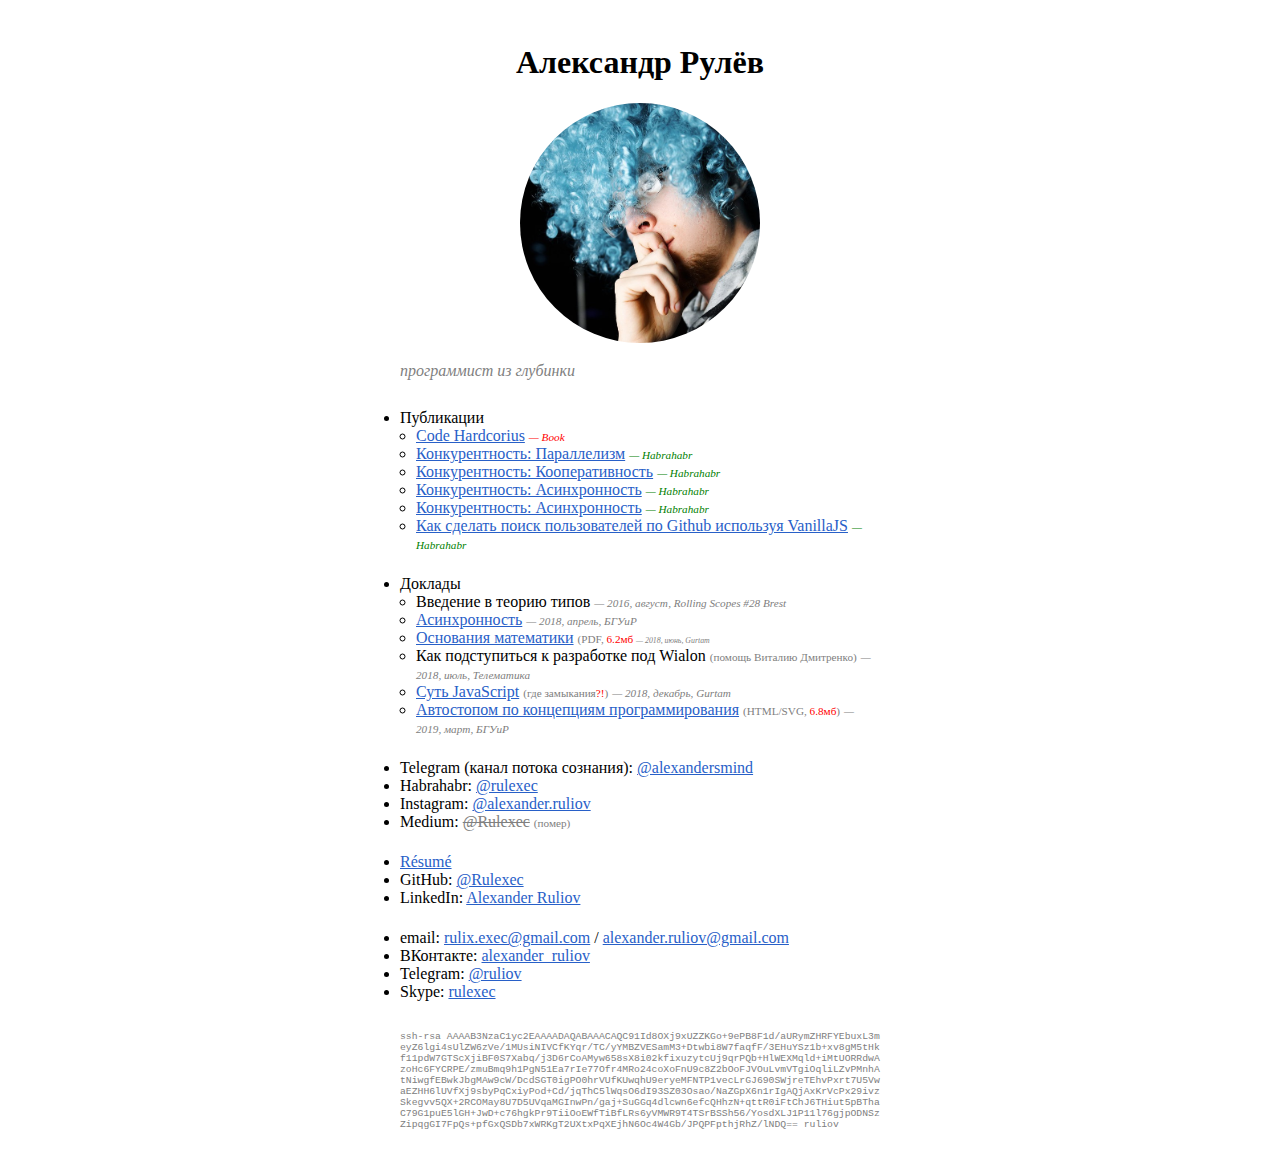
<file: index.html>
<!doctype html>
<html>
<head>
  <meta charset='utf-8'>
  <title>Александр Рулёв</title>
  <!--<link rel='icon' type='image/png' href='favicon.png'>-->

<!-- Yandex.Metrika counter -->
<script type="text/javascript" >
    (function (d, w, c) {
        (w[c] = w[c] || []).push(function() {
            try {
                w.yaCounter49370563 = new Ya.Metrika2({
                    id:49370563,
                    clickmap:true,
                    trackLinks:true,
                    accurateTrackBounce:true
                });
            } catch(e) { }
        });

        var n = d.getElementsByTagName("script")[0],
            s = d.createElement("script"),
            f = function () { n.parentNode.insertBefore(s, n); };
        s.type = "text/javascript";
        s.async = true;
        s.src = "https://mc.yandex.ru/metrika/tag.js";

        if (w.opera == "[object Opera]") {
            d.addEventListener("DOMContentLoaded", f, false);
        } else { f(); }
    })(document, window, "yandex_metrika_callbacks2");
</script>
<noscript><div><img src="https://mc.yandex.ru/watch/49370563" style="position:absolute; left:-9999px;" alt="" /></div></noscript>
<!-- /Yandex.Metrika counter -->

  <style>
* { margin: 0; padding: 0; }

@media all and (max-width: 35em) {
  body {
    width: 100%;
  }
  .container {
    padding: 0 2em;
  }
}
@media not all and (max-width: 35em) {
  body {
    width: 30em;
  }
}

body {
  margin: 0 auto;
  font-family: Georgia, serif;
}
.container div {
  margin: 4ex 0;
}

a {
  color: #2860c8;
}
a:visited {
  color: #6828c8;
}
a:hover {
  color: #81a4e6;
}

ul li p { margin: 1ex 0; }
ul li p:first-child { margin-top: 0; }
ul li p:last-child { margin-bottom: 0; }
li > ul {
  margin-left: 1em;
  margin-bottom: 1ex;
}

.container > .photo {
  text-align: center;
  margin: 3ex 0 2ex 0;
}
.container > .photo > img {
  display: inline-block;
  width: 15em;
  height: 15em;
  border-radius: 7.5em;

  transition: all .2s;
}
.container > .photo > img:hover {
  border-radius: 2em;
}
.container .name {
  margin-top: 6ex;
  margin-bottom: 0;
  text-align: center;
}
.container .headline {
  margin-top: 0;
  font-size: 1em;
  font-weight: normal;
  margin-bottom: 3ex;
}
.headline .titles {
  font-style: italic;
  color: gray;
}
.headline .titles a {
  color: #565656;
}
.headline .titles a:hover {
  color: #2b2b2b;
}
.headline .to-survive {
  text-align: right;
}

.ssh-rsa {
  word-wrap: break-word;
  word-break: break-all;
  color: gray;
  font-size: 0.75em;
  white-space: pre-wrap;
}

.place {
  font-size: 0.7em;
  color: green;
  font-style: italic;
}
.place.book {
  color: red;
}
.place.irrelevant {
  color: gray;
}
.presentations .note, .networks .note {
  font-size: 0.7em;
  color: gray;
}
a.dead {
  color: gray;
  text-decoration: line-through;
}
  </style>
</head>

<body>
<div class='container'>

<div class='name'><h1>Александр Рулёв</h1></div>

<div class='photo'><img src='photo.jpg'></div>

<div class='headline'>
  <p class='titles'>
    <span>программист из глубинки</span>
  </p>
  <!-- <p class='to-survive'>— чтобы выжить.</p> -->
</div>

<div>
  <ul>
    <li style='margin-top: 3ex'>Публикации <ul>
      <li><a href='http://rulexec.github.io/CodeHardcorius/'>Code Hardcorius</a> <span class='place book'>— Book</span></li>
      <li><a href='https://habr.com/post/318374/'>Конкурентность: Параллелизм</a> <span class='place'>— Habrahabr</span></li>
      <li><a href='https://habr.com/post/318786/'>Конкурентность: Кооперативность</a> <span class='place'>— Habrahabr</span></li>
      <li><a href='https://habr.com/post/319350/'>Конкурентность: Асинхронность</a> <span class='place'>— Habrahabr</span></li>
      <li><a href='https://habr.com/post/319350/'>Конкурентность: Асинхронность</a> <span class='place'>— Habrahabr</span></li>
      <li><a href='https://habr.com/post/419893/'>Как сделать поиск пользователей по Github используя VanillaJS</a> <span class='place'>— Habrahabr</span></li>
    </ul></li>

    <li style='margin-top: 3ex' class='presentations'>Доклады <ul>
      <li>Введение в теорию типов <span class='place irrelevant'>— 2016, август, Rolling Scopes #28 Brest</span></li>
      <li><a href='async-2018.html'>Асинхронность</a> <span class='place irrelevant'>— 2018, апрель, БГУиР</span></li>
      <li><a href='presentations/foundations-of-mathematics-2018.pdf'>Основания математики</a> <span class='note'>(PDF, <span style='color:red;'>6.2мб</span> <span class='place irrelevant'>— 2018, июнь, Gurtam</span></li>
      <li>Как подступиться к разработке под Wialon <span class='note'>(помощь Виталию Дмитренко)</span> <span class='place irrelevant'>— 2018, июль, Телематика</span></li>
      <li><a href='https://www.youtube.com/watch?v=1NtxXqsdN_w'>Суть JavaScript</a> <span class='note'>(где замыкания<span style='color:red;'>?!</span>)</span> <span class='place irrelevant'>— 2018, декабрь, Gurtam</span></li>
      <li><a href='presentations/paradigm-shift/'>Автостопом по концепциям программирования</a> <span class='note'>(HTML/SVG, <span style='color:red;'>6.8мб</span>)</span> <span class='place irrelevant'>— 2019, март, БГУиР</span></li>
    </ul></li>

    <li style='margin-top: 3ex' class='networks'><span>Telegram (канал потока сознания):</span> <a href='https://t.me/alexandersmind'>@alexandersmind</a></li>
    <li class='networks'><span>Habrahabr:</span> <a href='https://habr.com/ru/users/rulexec/'>@rulexec</a></li>
    <li class='networks'><span>Instagram:</span> <a href='https://instagram.com/alexander.ruliov/'>@alexander.ruliov</a></li>
    <li class='networks'><span>Medium:</span> <a href='http://medium.com/@Rulexec' class='dead'>@Rulexec</a> <span class='note'>(помер)</span></li>

    <li style='margin-top: 3ex'><a href='https://gist.github.com/Rulexec/7e9ade7ecea307dad917'>Résumé</a></li>
    <li><span>GitHub: </span> <a href='https://github.com/Rulexec'>@Rulexec</a></li>
    <li><span>LinkedIn:</span> <a href='https://www.linkedin.com/pub/alexander-ruliov/27/389/851'>Alexander Ruliov</a></li>

    <li style='margin-top: 3ex'><span>email:</span> <a href='mailto:rulix.exec@gmail.com'>rulix.exec@gmail.com</a> / <a href='mailto:alexander.ruliov@gmail.com'>alexander.ruliov@gmail.com</a></li>
    <li><span>ВКонтакте:</span> <a href='https://vk.com/alexander_ruliov'>alexander_ruliov</a></li>
    <li><span>Telegram:</span> <a href='https://telegram.me/ruliov'>@ruliov</a></li>
    <li><span>Skype:</span> <a href='skype:rulexec?chat'>rulexec</a></li>

    <!--<li style='margin-top: 3ex'>
      <p><span>Клепаю самолётики:</span> <a href='https://medium.com/p/a2b923b5a140'>Triangle</a></p>
      <p>На <a href='https://vk.com/triangle_theory'>данный момент</a> всё ещё на стадии поиска решения проблемы создания метатеории <a href='http://homotopytypetheory.org/'>HoTT</a> (формального описания такого типа, элементами которого бы являлись все возможные значения, которые можно построить в HoTT).</p>
    </li>-->
  </ul>
</div>

<div><pre class='ssh-rsa'>ssh-rsa AAAAB3NzaC1yc2EAAAADAQABAAACAQC91Id8OXj9xUZZKGo+9ePB8F1d/aURymZHRFYEbuxL3meyZ6lgi4sUlZW6zVe/1MUsiNIVCfKYqr/TC/yYMBZVESamM3+Dtwbi8W7faqfF/3EHuYSz1b+xv8gM5tHkf11pdW7GTScXjiBF0S7Xabq/j3D6rCoAMyw658sX8i02kfixuzytcUj9qrPQb+HlWEXMqld+iMtUORRdwAzoHc6FYCRPE/zmuBmq9h1PgN51Ea7rIe77Ofr4MRo24coXoFnU9c8Z2bOoFJVOuLvmVTgiOqliLZvPMnhAtNiwgfEBwkJbgMAw9cW/DcdSGT0igPO0hrVUfKUwqhU9eryeMFNTP1vecLrGJ690SWjreTEhvPxrt7U5VwaEZHH6lUVfXj9sbyPqCxiyPod+Cd/jqThC5lWqsO6dI93SZ03Osao/NaZGpX6n1rIgAQjAxKrVcPx29ivzSkegvv5QX+2RCOMay8U7D5UVqaMGInwPn/gaj+SuGGq4dlcwn6efcQHhzN+qttR0iFtChJ6THiut5pBThaC79G1puE5lGH+JwD+c76hgkPr9TiiOoEWfTiBfLRs6yVMWR9T4TSrBSSh56/YosdXLJ1P11l76gjpODNSzZipqgGI7FpQs+pfGxQSDb7xWRKgT2UXtxPqXEjhN6Oc4W4Gb/JPQPFpthjRhZ/lNDQ== ruliov</pre></div>

</div>
</body>
</html>
</file>
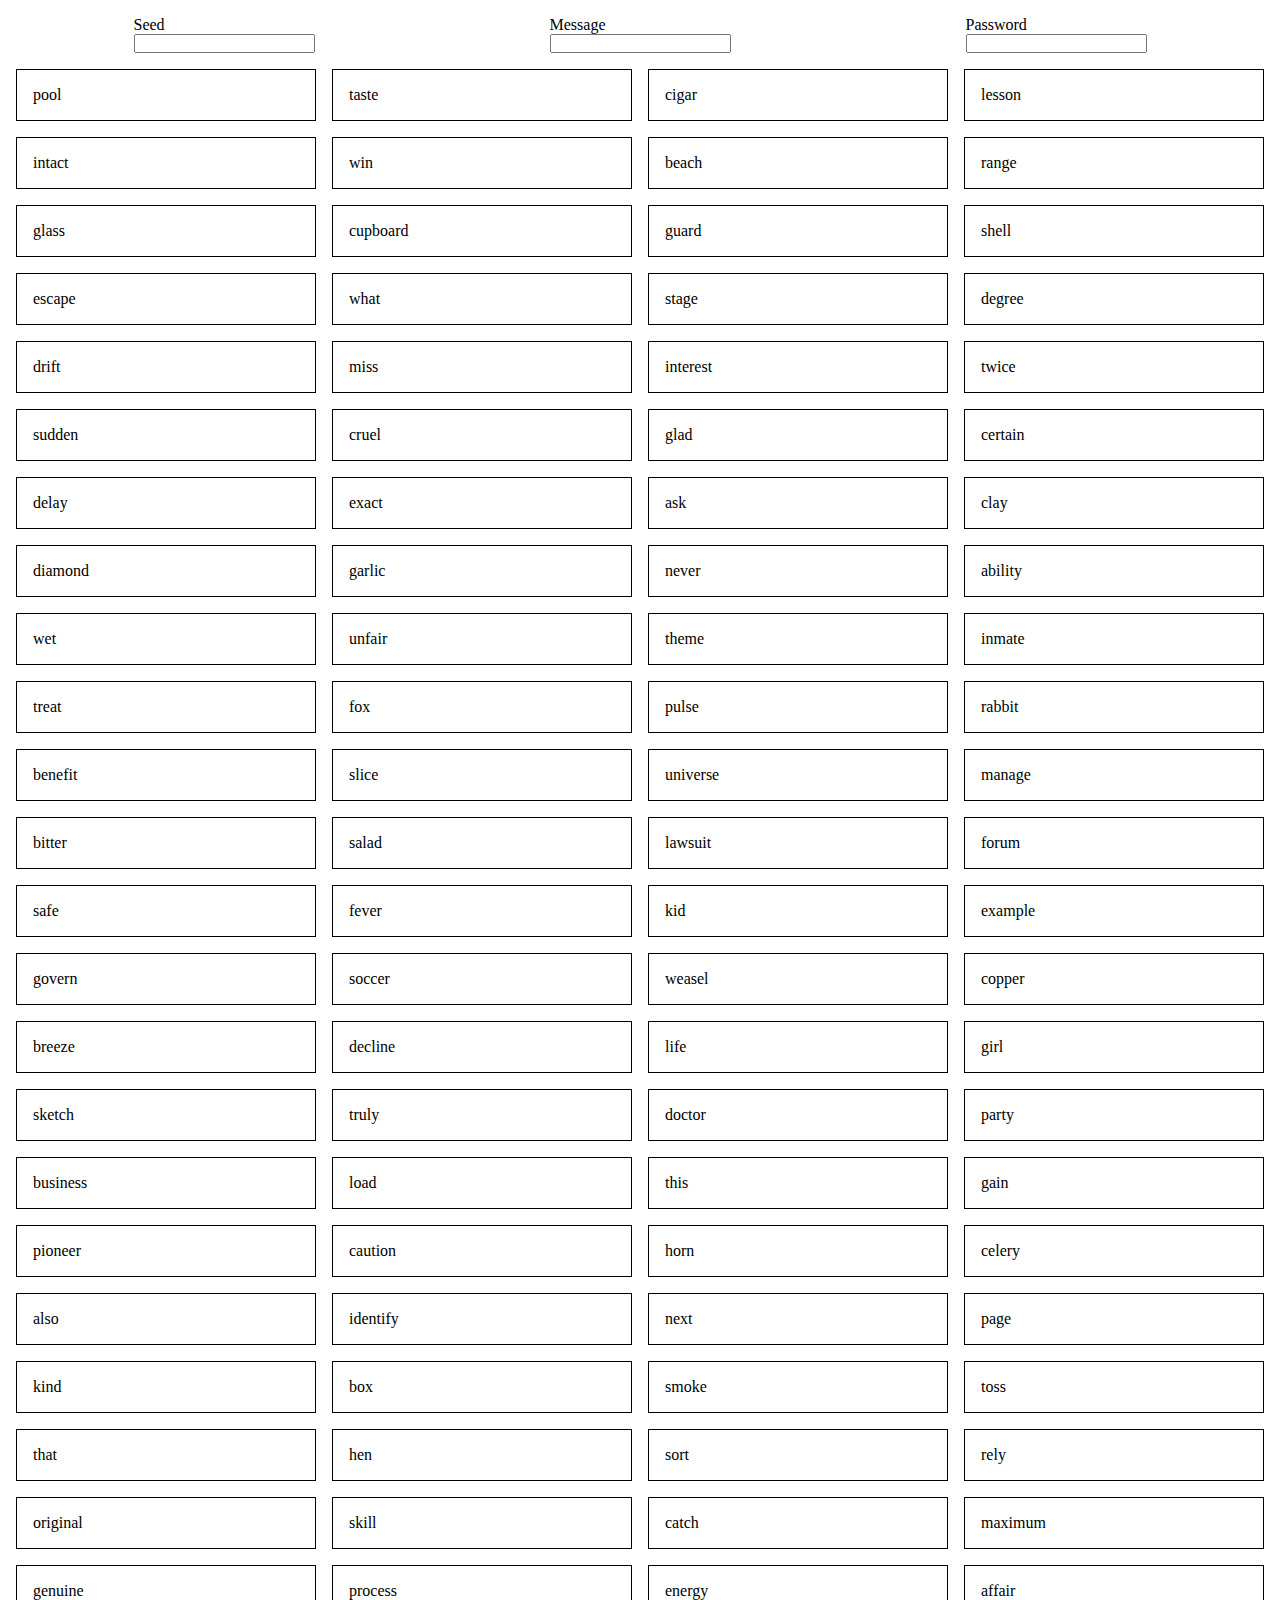
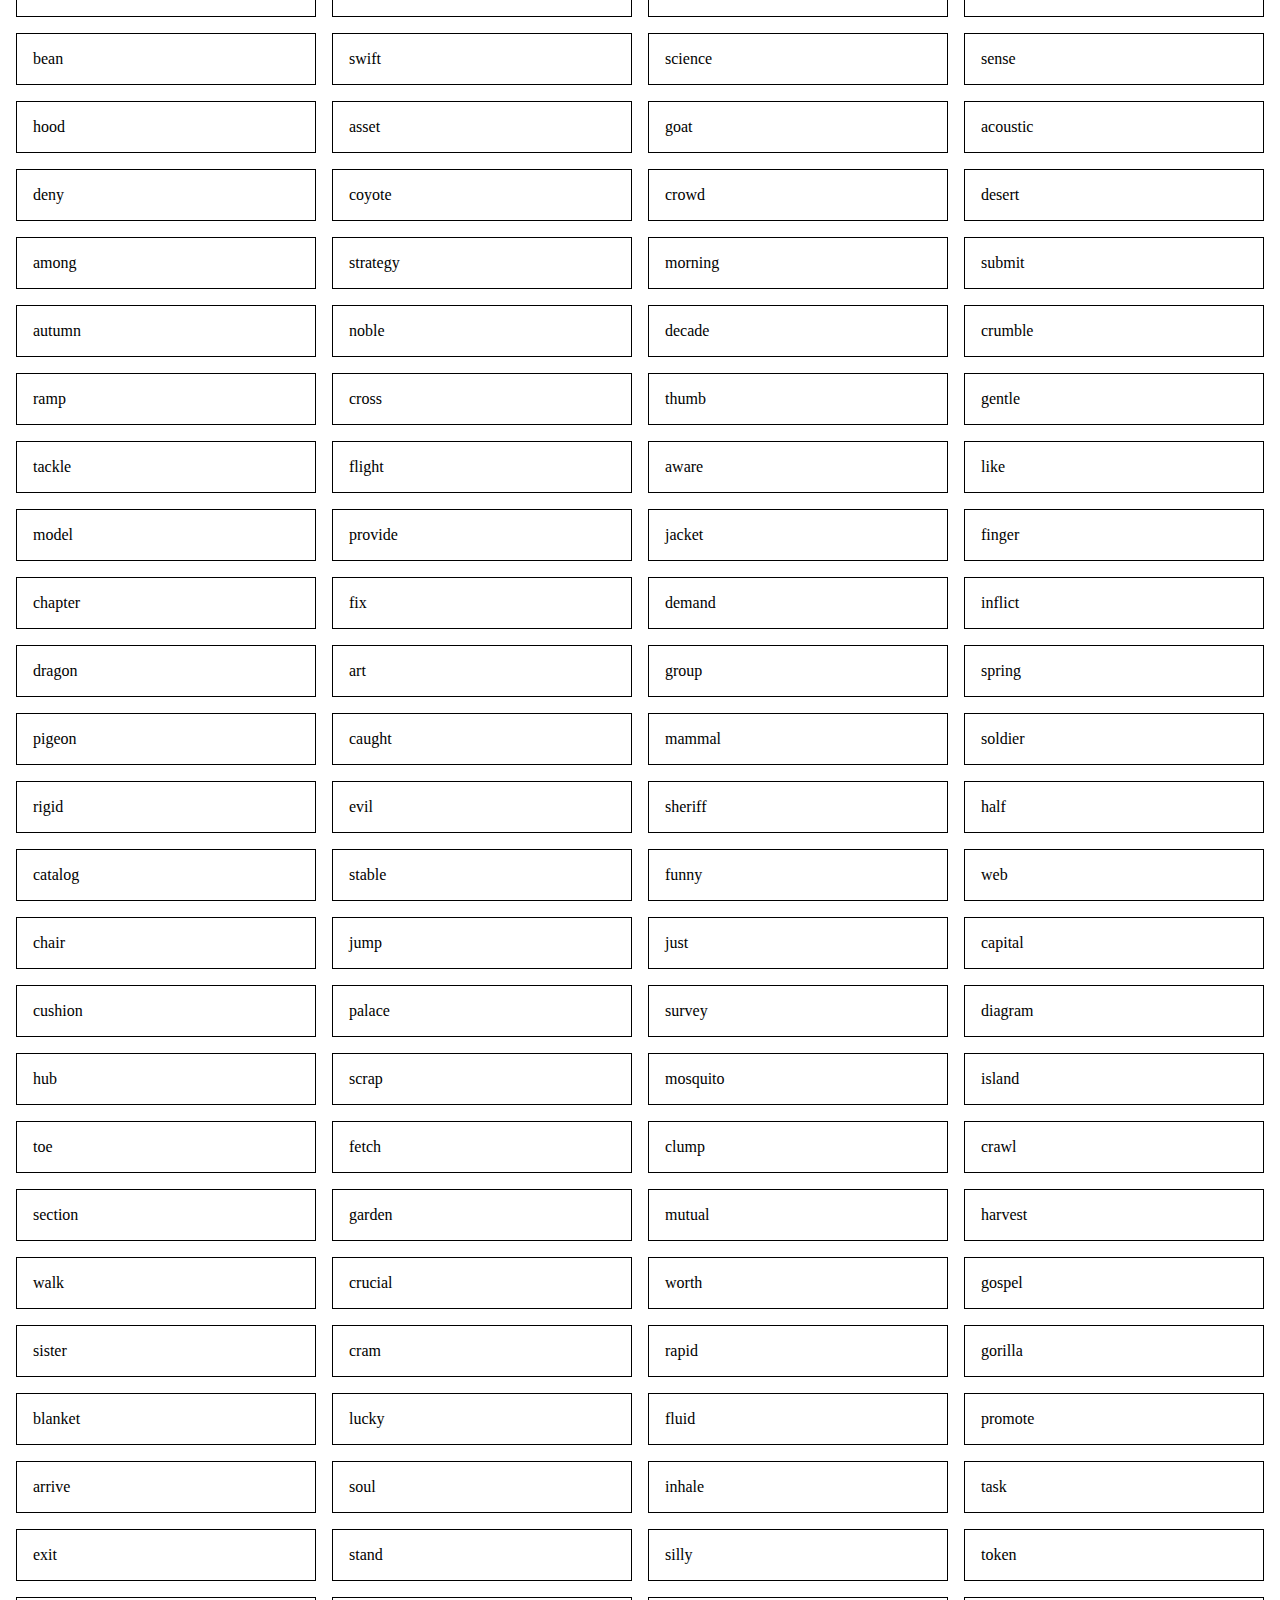
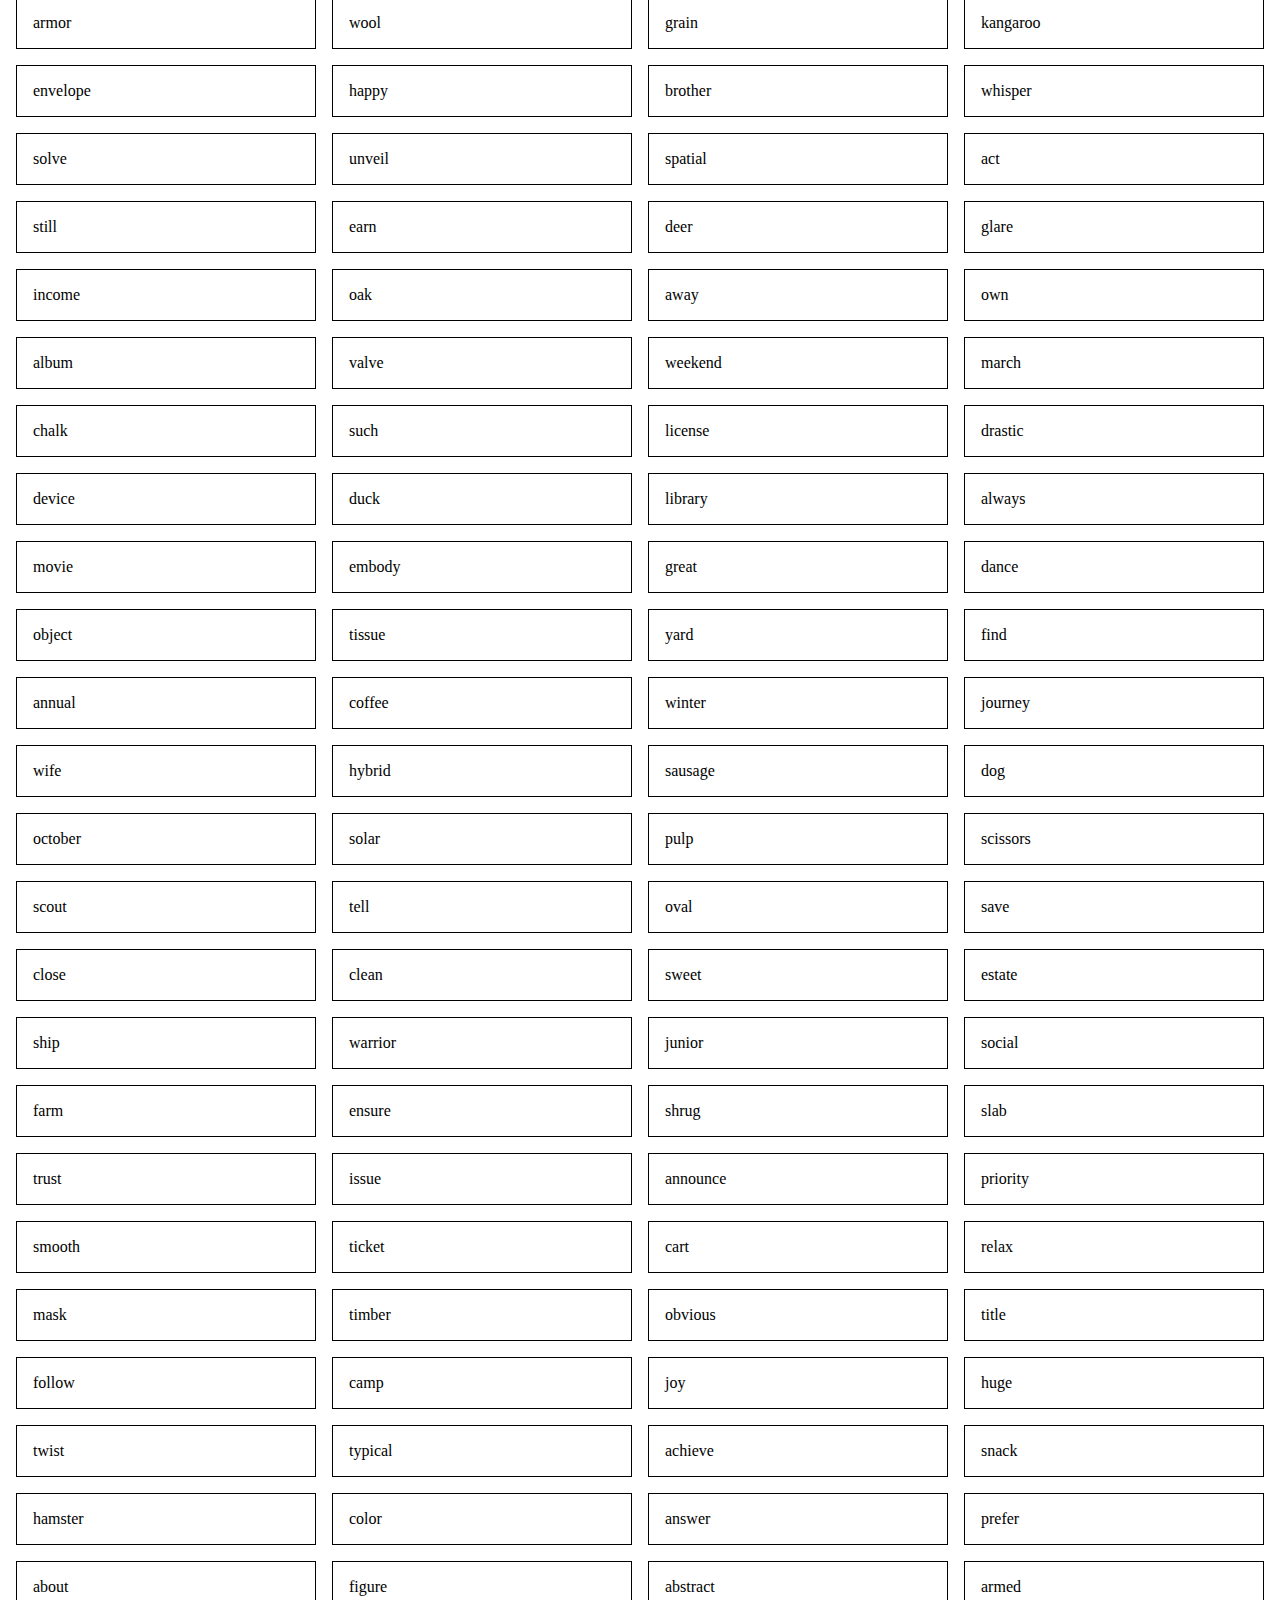
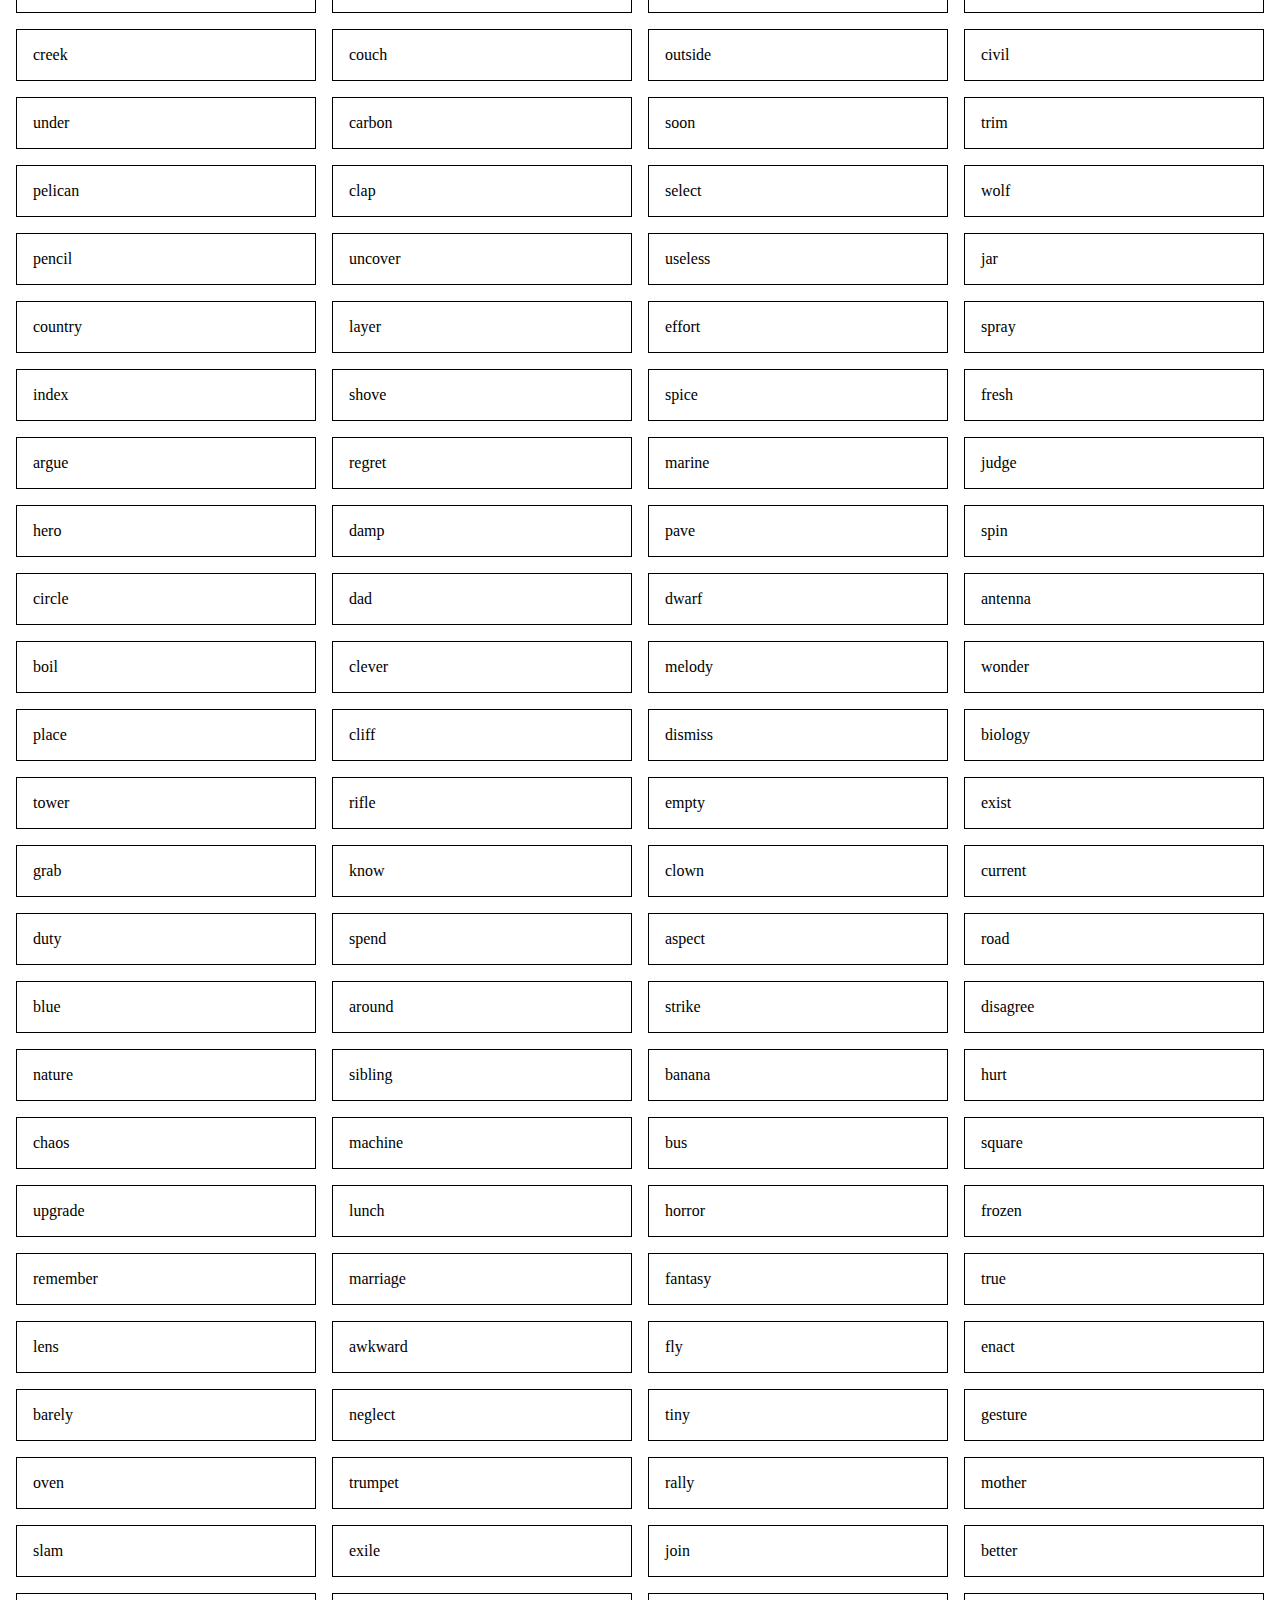
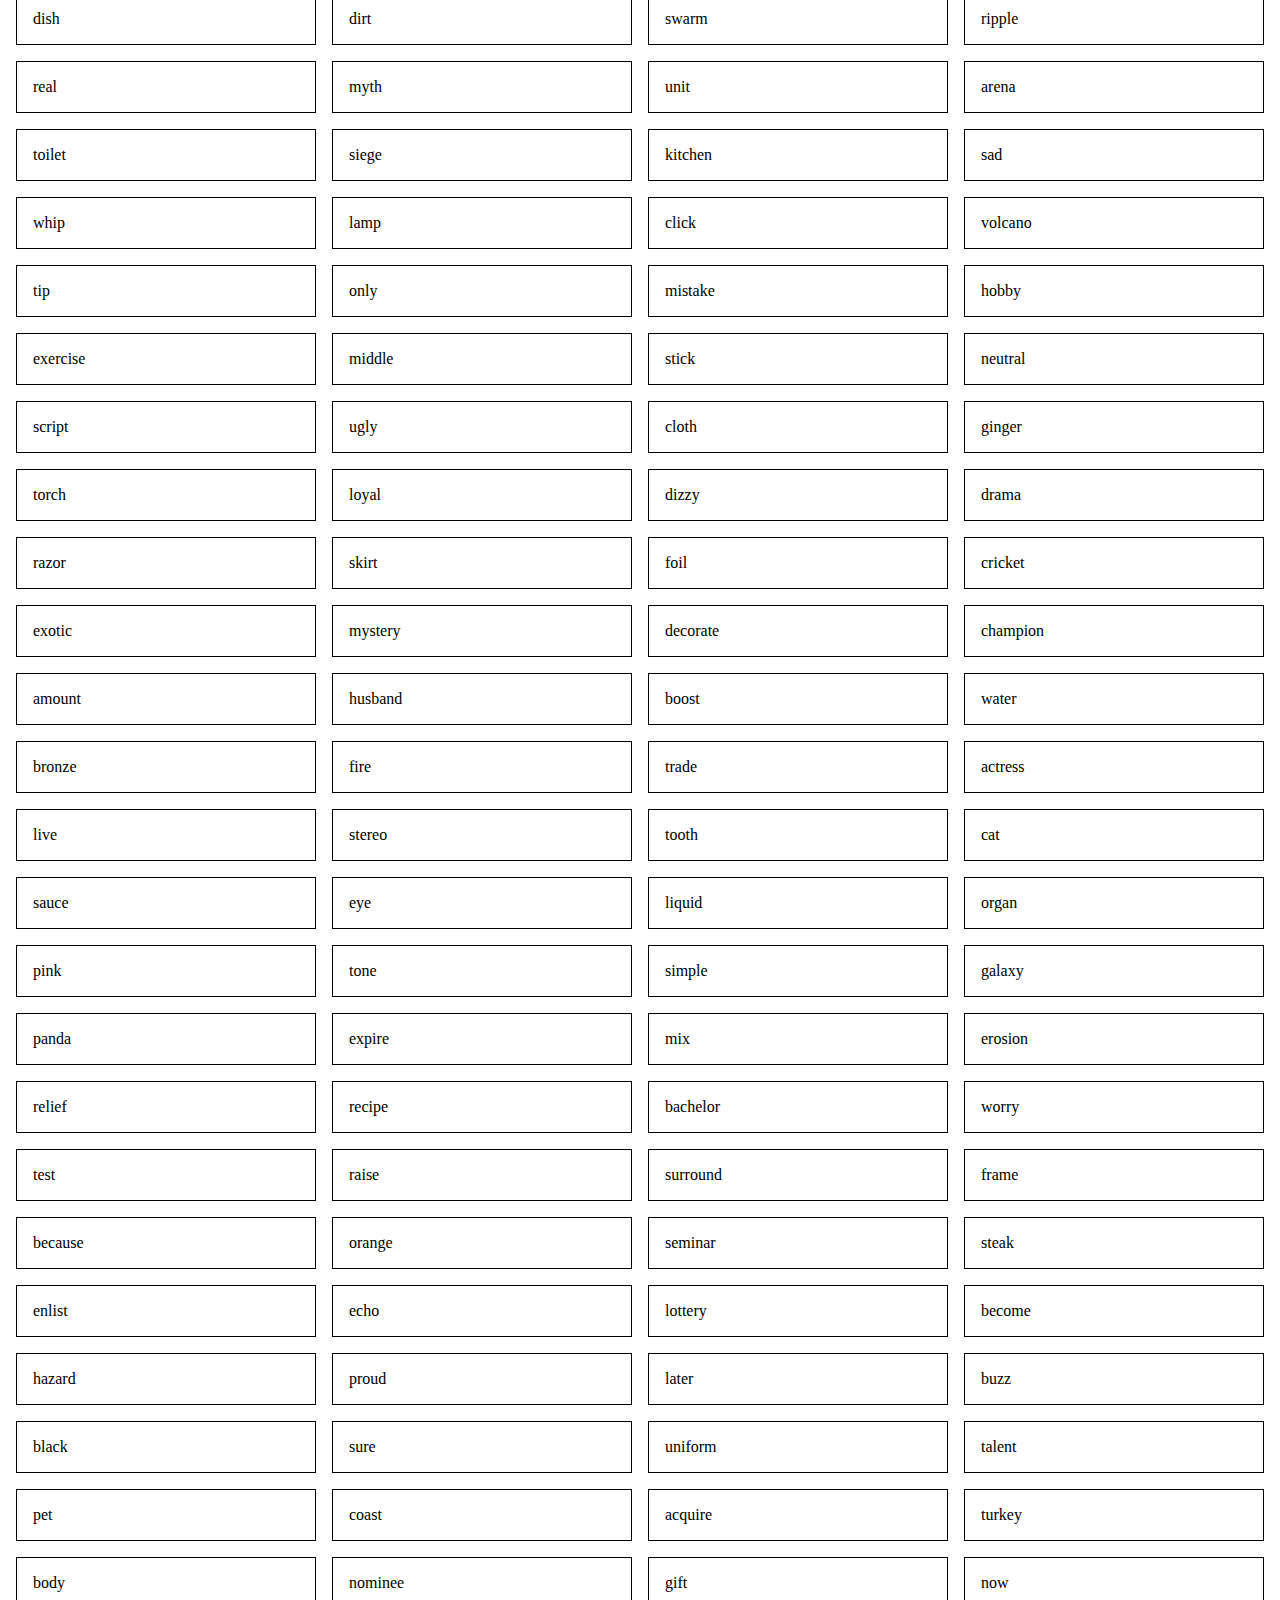
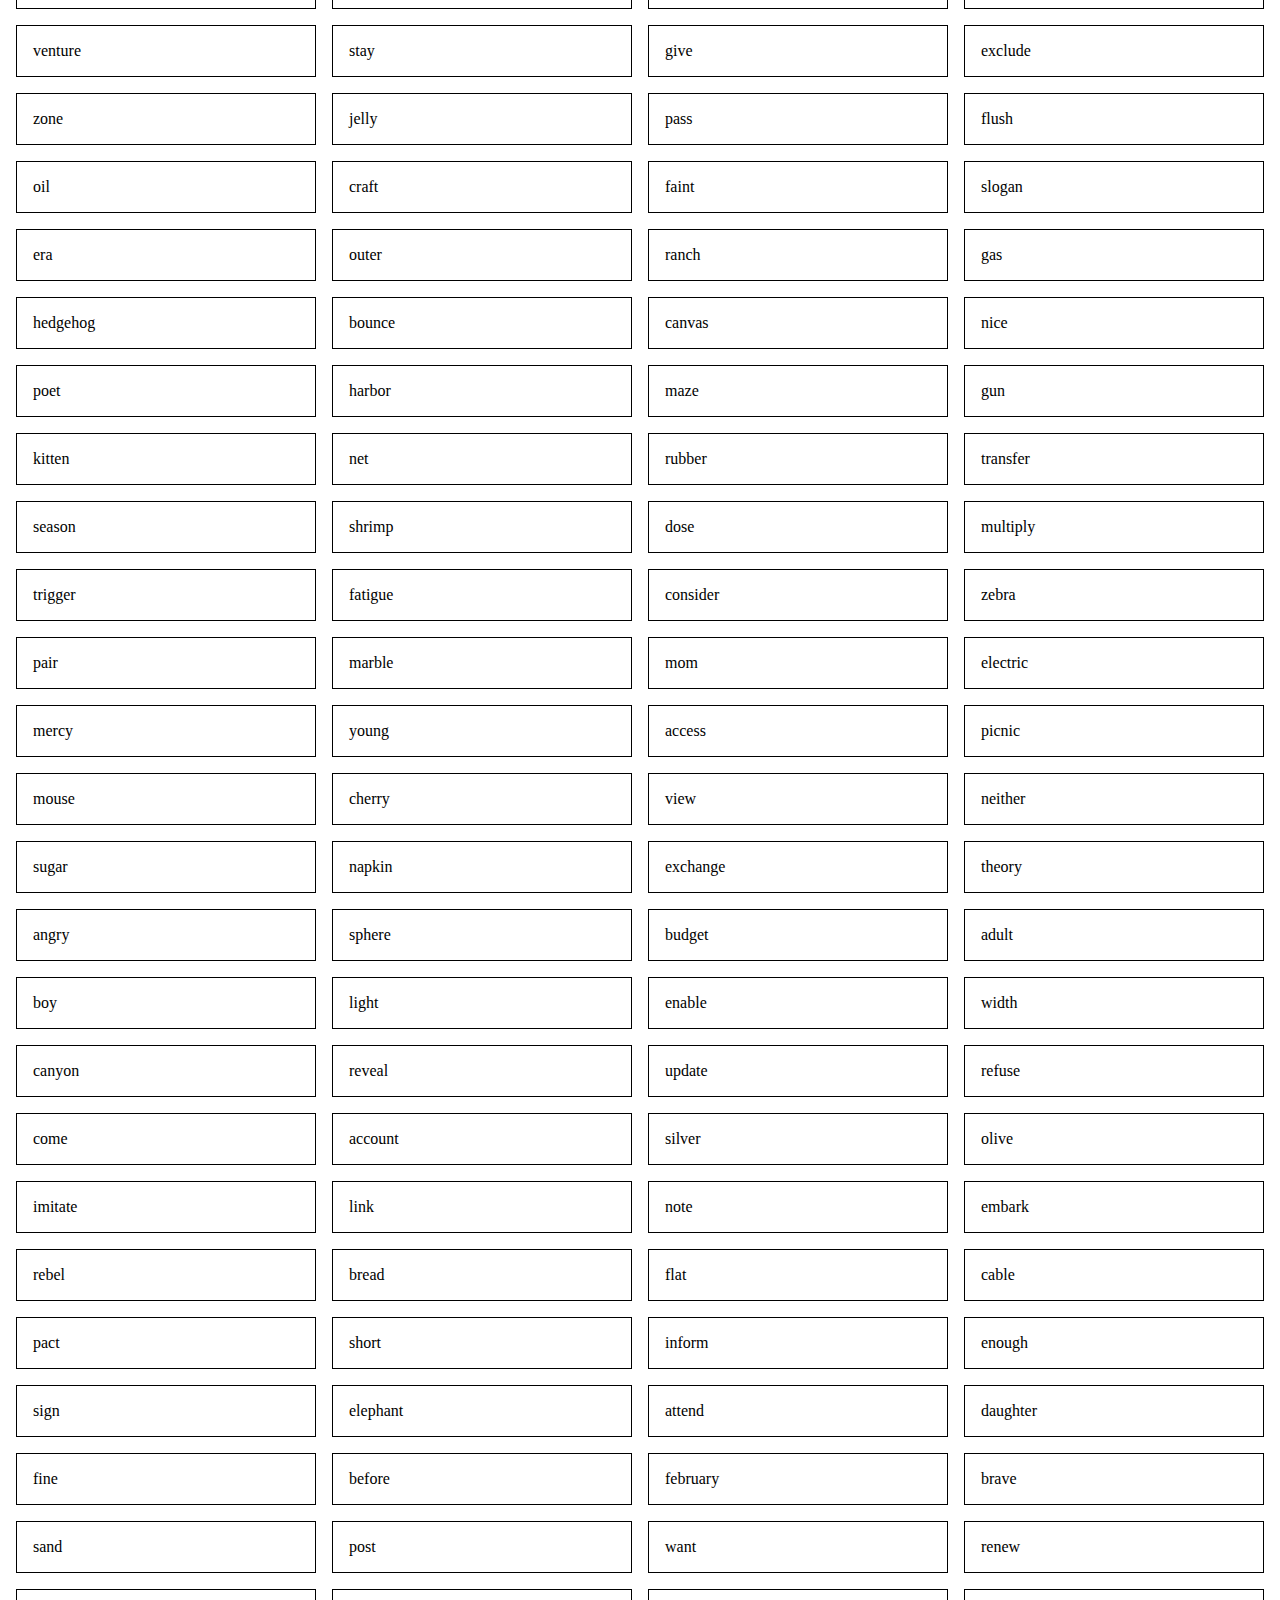
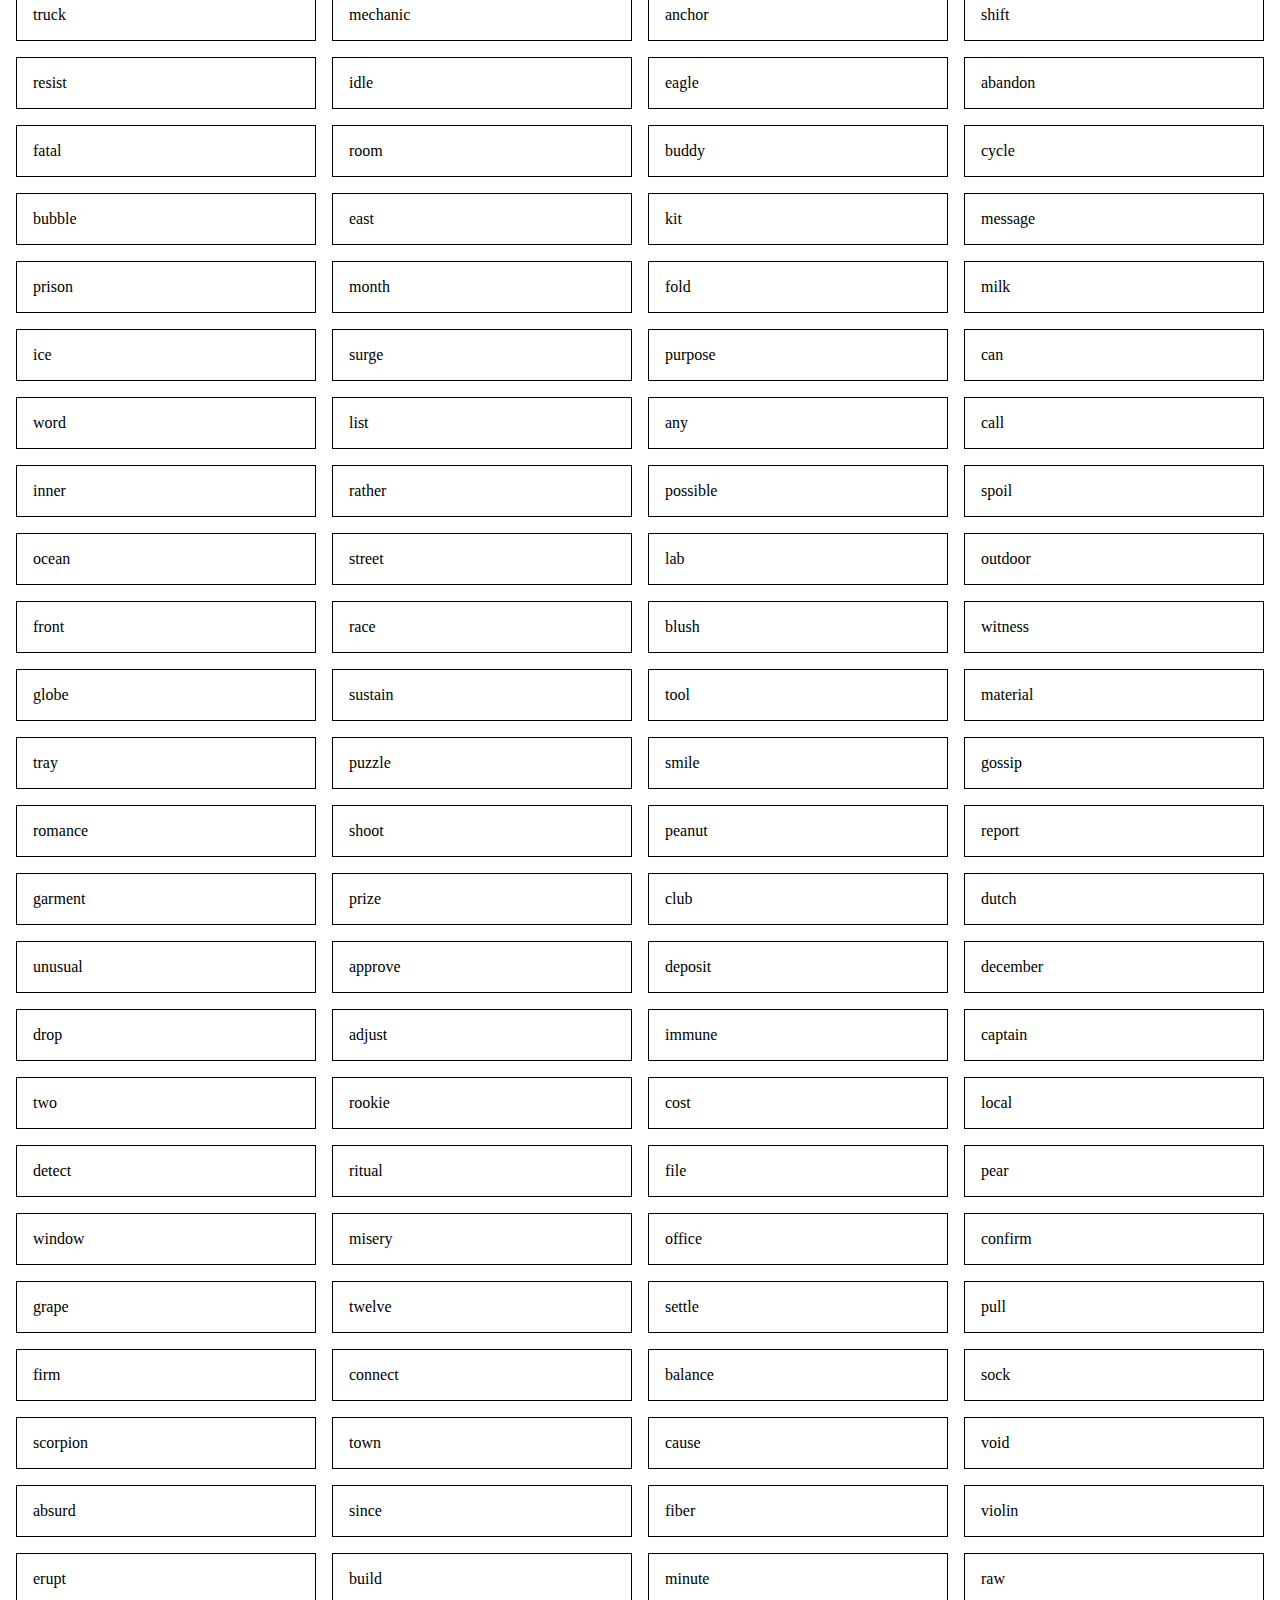
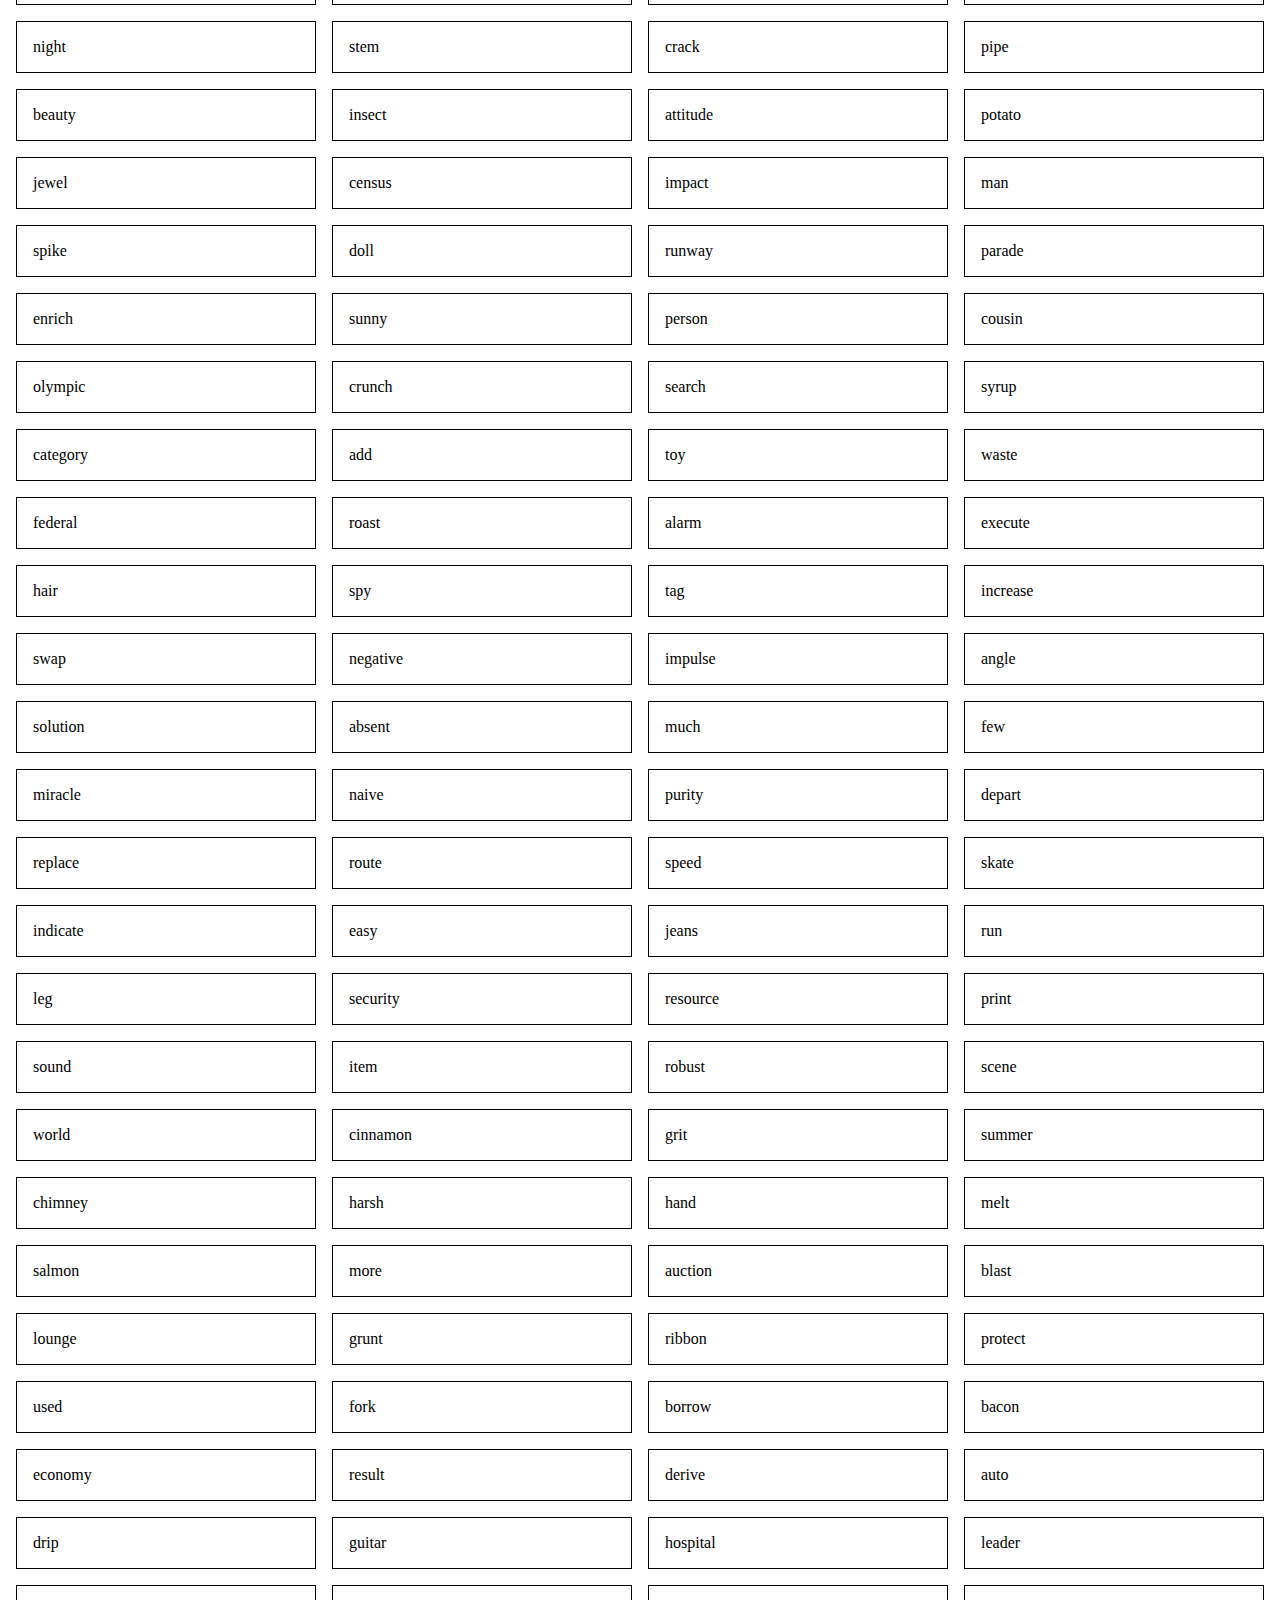
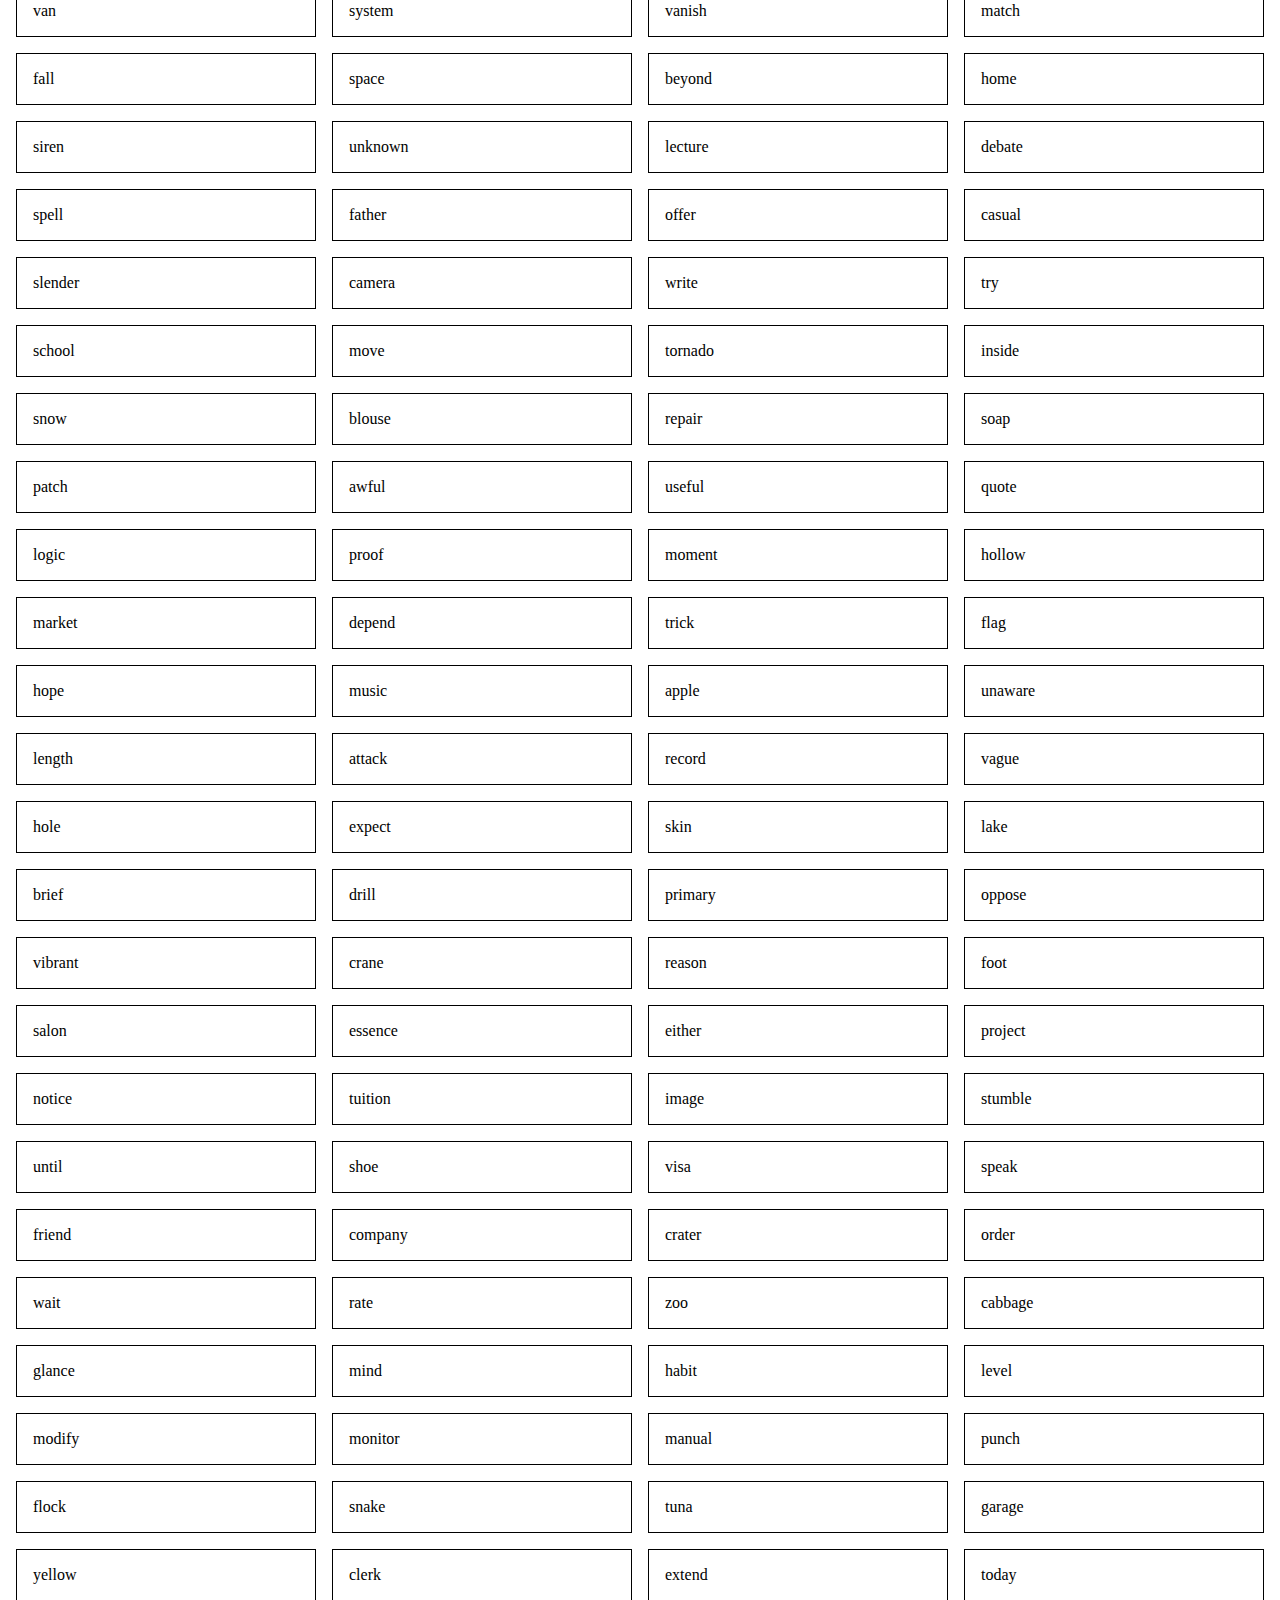
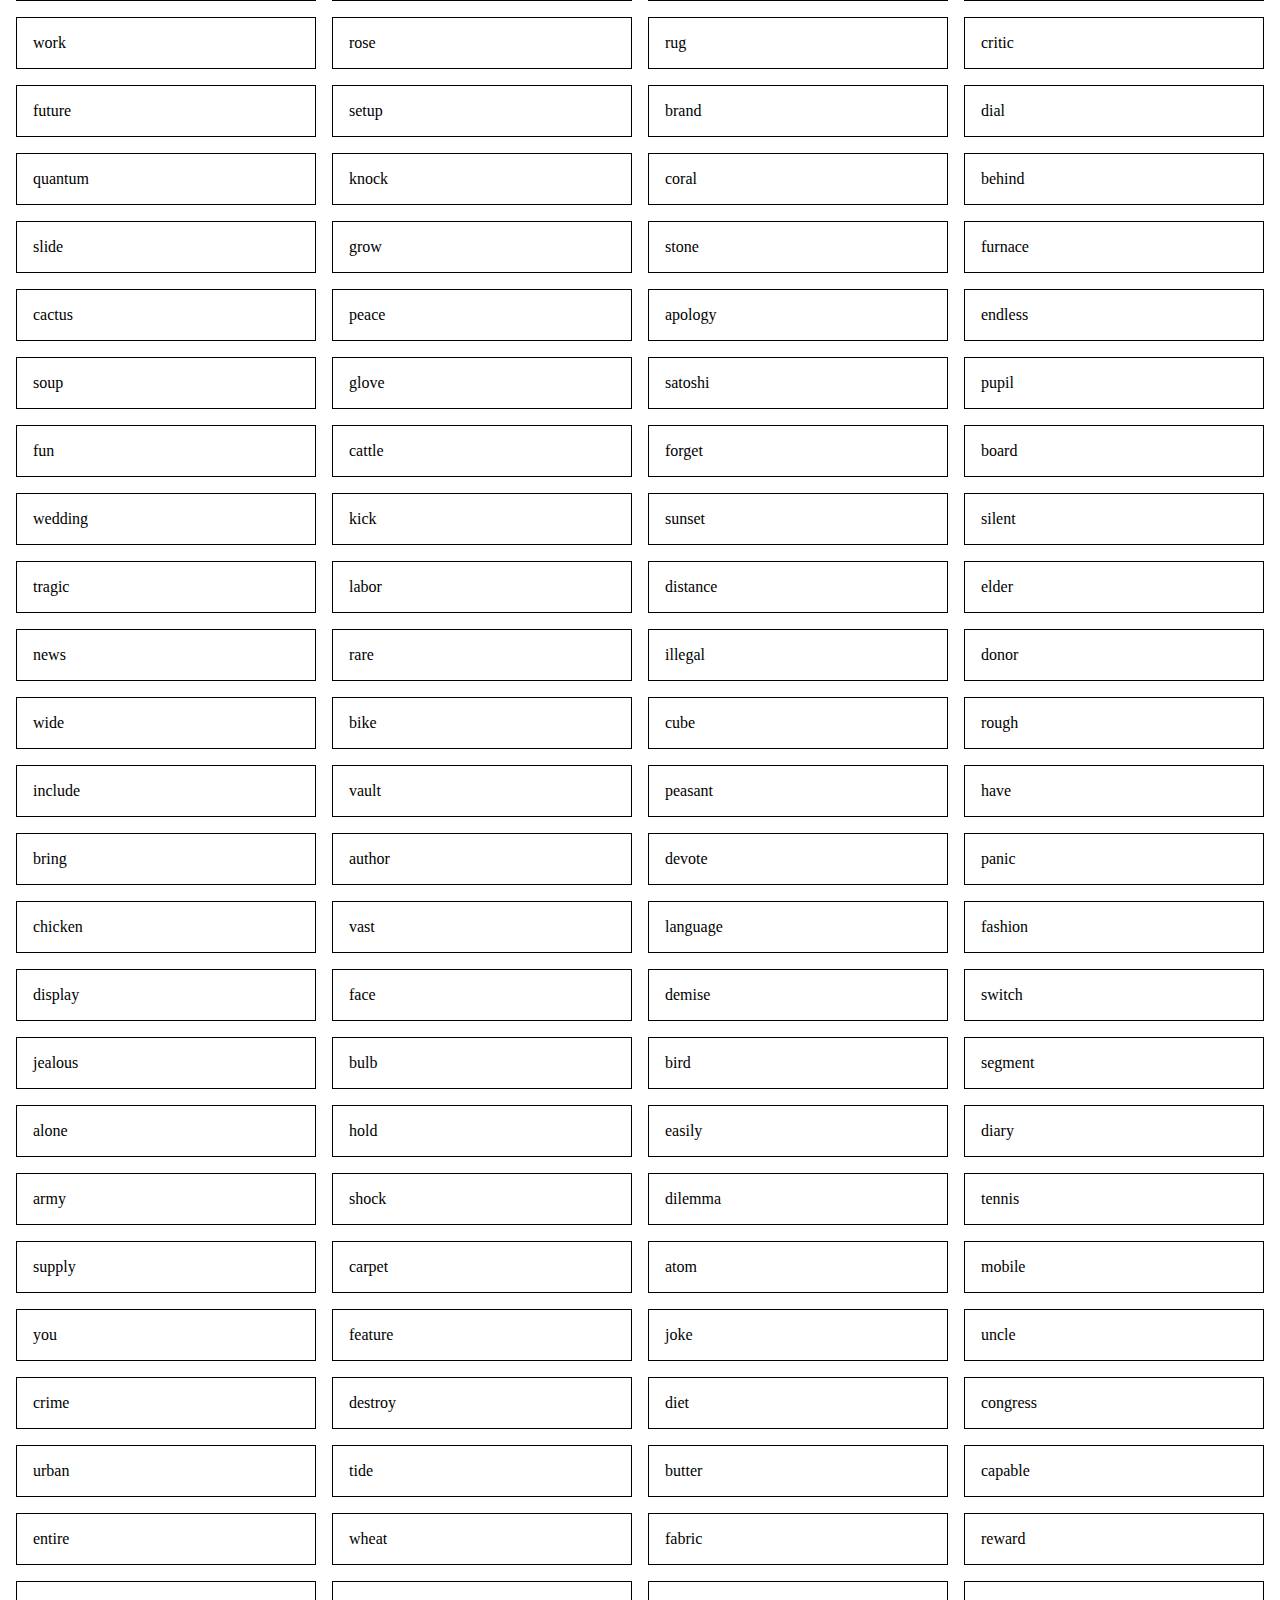
<file: crypto-order/index.html>
<!DOCTYPE html>
<html>
  <head>
    <meta charset="utf-8" />
    <title>Crypto Order</title>
    <script type="module" crossorigin src="main_dev-6bf308d5.js"></script>
    <link rel="modulepreload" crossorigin href="main-96342ddf.js">
    <link rel="stylesheet" href="index-f06be084.css">
  </head>
  <body>
    
  </body>
</html>
</file>
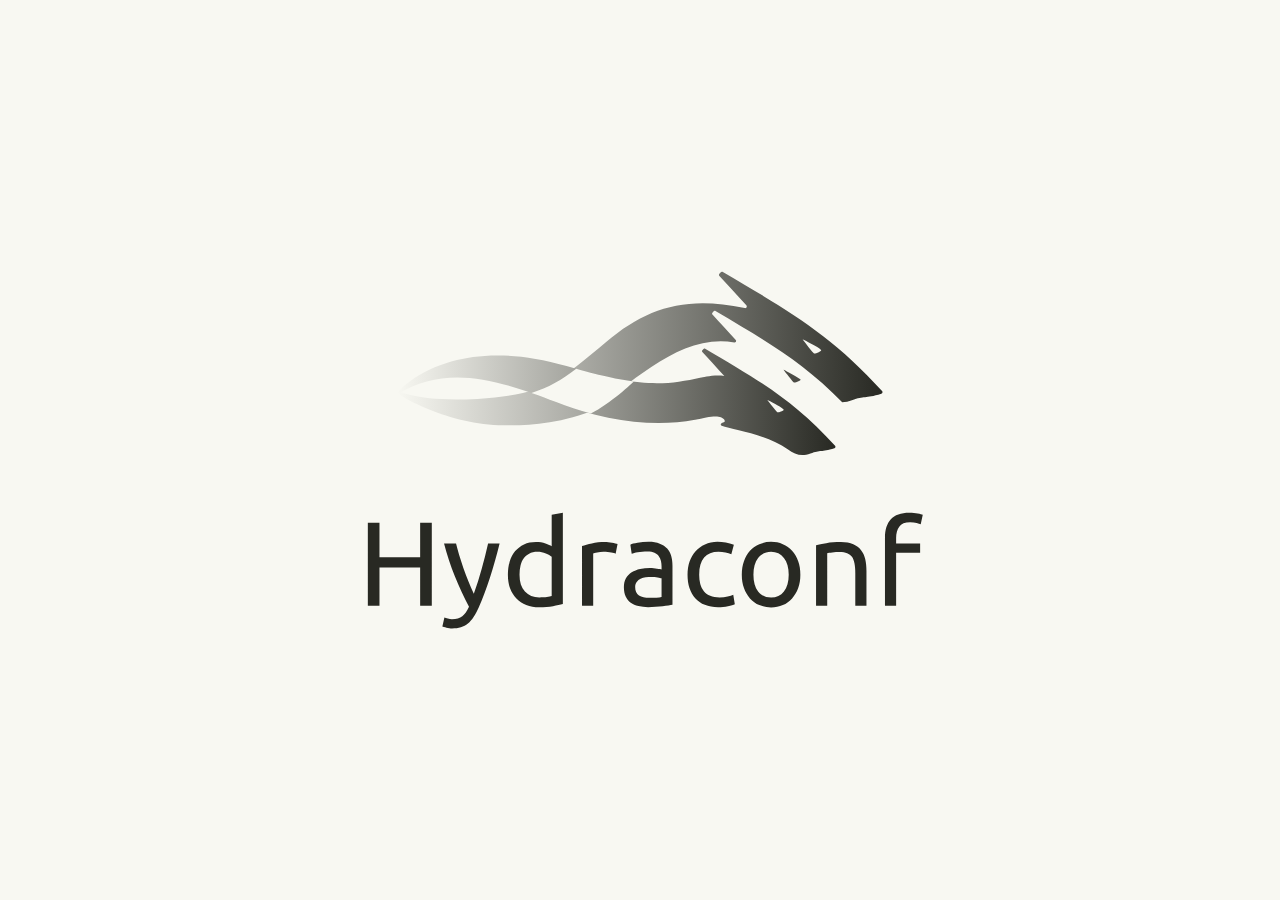
<file: presentations/hydraconf-featured/index.html>
<!doctype html>
<html>
<head>
	<meta charset="utf-8">
	<title>Избранные темы Hydraconf</title>

	<style>
* {
	margin: 0;
	padding: 0;
	box-sizing: border-box;
}

body {
	background: white;
}

.x-slides {
	height: 100vh;
	overflow: hidden;
}

.x-slide {
	width: 100%;
	height: 100vh;

	display: flex;
	align-items: center;
	justify-content: center;
}

.x-slide > img {
	max-width: 100%;
	max-height: 100%;
}
.x-slide > iframe {
	border: none;
	width: 100%;
	height: 100%;
}
.x-slide > .iframe-escape-plan {
	position: absolute;
	top: 10px;
	right: 10px;
	z-index: 9999;
}
	</style>

	<script>
var SLIDES_COUNT = 36;

onDomLoad(function() {
	var slidesDiv = document.createElement('div');
	slidesDiv.className = 'x-slides';

	var svgSlides = {};
	var customBackgrounds = {};

	['00', '05', '35'].forEach(function(id) {
		svgSlides[id] = true;
		customBackgrounds[id] = '#F8F8F2';
	});

	var i, id;

	for (i = 8; i <= 19; i++) { // paxos
		id = ('0' + i).slice(-2);

		svgSlides[id] = true;
		customBackgrounds[id] = '#FFFFFF';
	}

	for (i = 0; i < SLIDES_COUNT; i++) {
		var slideDivEl = document.createElement('div');
		slideDivEl.className = 'x-slide';

		slidesDiv.appendChild(slideDivEl);

		if (i === 20) { // paxos demo iframe
			slideDivEl.style.position = 'relative';

			var iframe = document.createElement('iframe');
			iframe.src = 'paxos/index.html';
			slideDivEl.appendChild(iframe);

			var controlsDiv = document.createElement('div');
			controlsDiv.className = 'iframe-escape-plan';

			var backwardButton = document.createElement('button');
			backwardButton.textContent = '←';

			var forwardButton = document.createElement('button');
			forwardButton.textContent = '→';

			controlsDiv.appendChild(backwardButton);
			controlsDiv.appendChild(document.createTextNode(' '));
			controlsDiv.appendChild(forwardButton);

			backwardButton.addEventListener('click', function(e) {
				e.preventDefault();
				e.stopPropagation();

				goPrevSlide();
			});
			forwardButton.addEventListener('click', function(e) {
				e.preventDefault();
				e.stopPropagation();

				goNextSlide();
			});

			slideDivEl.appendChild(controlsDiv);
			continue;
		}

		id = ('0' + i).slice(-2);

		var extension = svgSlides[id] ? '.svg' : '.png';

		var fileName = id + extension;

		var backgroundColor = customBackgrounds[id];

		if (backgroundColor) {
			slideDivEl.style.background = backgroundColor;
		}

		var imgEl = document.createElement('img');

		imgEl.src = fileName;

		slideDivEl.appendChild(imgEl);
	}

	document.body.appendChild(slidesDiv);

	var currentSlide = 0;

	window.addEventListener('keyup', function(e) {
		var key = e.key || e.code;
		var code = e.keyCode || e.which;

		if (key === 'ArrowRight' || key === 'PageDown' || code === 39 || code === 34) {
			goNextSlide();
		} else if (key === 'ArrowLeft' || key === 'PageUp' || code === 37 || code === 33) {
			goPrevSlide();
		}
	});

	window.addEventListener('click', goNextSlide);
	window.addEventListener('resize', function() {
		goToSlide(currentSlide);
	});

	function goPrevSlide() {
		if (currentSlide <= 0) return;

		currentSlide--;

		goToSlide(currentSlide);
	}
	function goNextSlide() {
		if (currentSlide >= SLIDES_COUNT - 1) return;

		currentSlide++;

		goToSlide(currentSlide);
	}

	function goToSlide(index) {
		var slideEl = slidesDiv.children[index];

		slidesDiv.scrollTop = slideEl.offsetTop;
	}
});

function onDomLoad(fun) {
	var isCalled = false;

	if (document.readyState === 'complete') {
		fun();
	} else {
		document.addEventListener('readystatechange', checkLoad);
		document.addEventListener('DOMContentLoaded', checkLoad);
	}

	function checkLoad() {
		if (isCalled) return;

		if (document.readyState === 'complete') {
			isCalled = true;
			fun();
		}
	}
};
	</script>
</head>
<body>
</body>
</html>
</file>
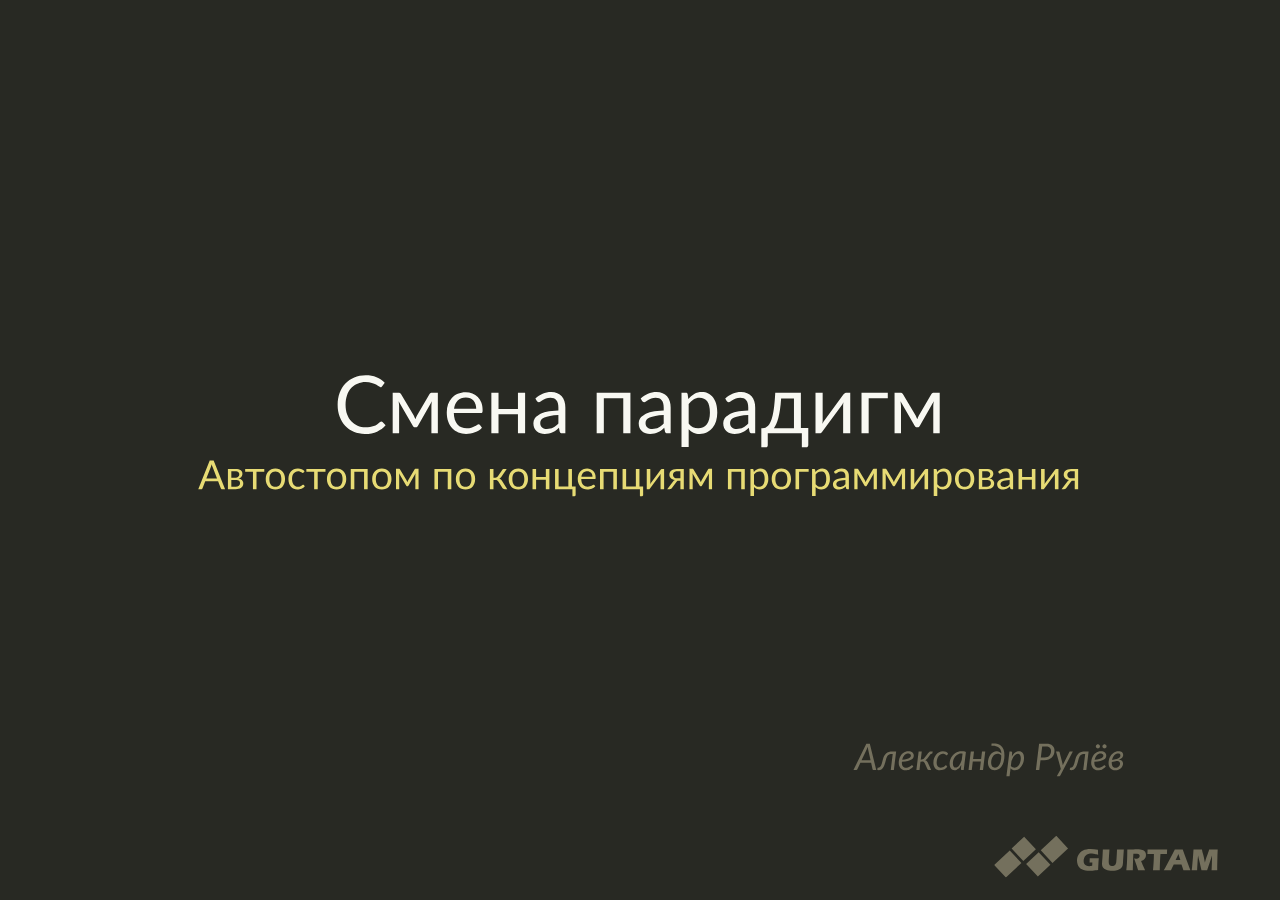
<file: presentations/paradigm-shift/index.html>
<!doctype html>
<html>
<head>
	<meta charset="utf-8">
	<title>Автостопом по парадигмам программирования — Александр Рулёв</title>

	<style>
* {
	margin: 0;
	padding: 0;
	box-sizing: border-box;
}

body {
	background: #282923;
}

.x-slides {
	height: 100vh;
	overflow: hidden;
}

.x-slide {
	width: 100%;
	height: 100vh;

	display: flex;
	align-items: center;
	justify-content: center;
}

.x-slide > img {
	max-width: 100%;
	max-height: 100%;
}
	</style>

	<script>
onDomLoad(function() {
	var slidesDiv = document.createElement('div');
	slidesDiv.className = 'x-slides';

	for (var i = 0; i < 42; i++) {
		var extension = '.svg';

		if (i === 7 || i === 18 || i === 33) extension = '.png'; // HACK

		var fileName = ('0' + i).slice(-2) + extension;

		var slideDivEl = document.createElement('div');
		slideDivEl.className = 'x-slide';

		var imgEl = document.createElement('img');

		imgEl.src = fileName;

		slideDivEl.appendChild(imgEl);

		slidesDiv.appendChild(slideDivEl);
	}

	document.body.appendChild(slidesDiv);

	var currentSlide = 0;

	window.addEventListener('keyup', function(e) {
		var key = e.key || e.code;
		var code = e.keyCode || e.which;

		if (key === 'ArrowRight' || key === 'PageDown' || code === 39 || code === 34) {
			goNextSlide();
		} else if (key === 'ArrowLeft' || key === 'PageUp' || code === 37 || code === 33) {
			goPrevSlide();
		}
	});

	window.addEventListener('click', goNextSlide);
	window.addEventListener('resize', function() {
		goToSlide(currentSlide);
	});

	function goPrevSlide() {
		if (currentSlide <= 0) return;

		currentSlide--;

		goToSlide(currentSlide);
	}
	function goNextSlide() {
		if (currentSlide >= 42 - 1) return;

		currentSlide++;

		goToSlide(currentSlide);
	}

	function goToSlide(index) {
		var slideEl = slidesDiv.children[index];

		slidesDiv.scrollTop = slideEl.offsetTop;
	}
});

function onDomLoad(fun) {
	var isCalled = false;

	if (document.readyState === 'complete') {
		fun();
	} else {
		document.addEventListener('readystatechange', checkLoad);
		document.addEventListener('DOMContentLoaded', checkLoad);
	}

	function checkLoad() {
		if (isCalled) return;

		if (document.readyState === 'complete') {
			isCalled = true;
			fun();
		}
	}
};
	</script>
</head>
<body>
</body>
</html>
</file>
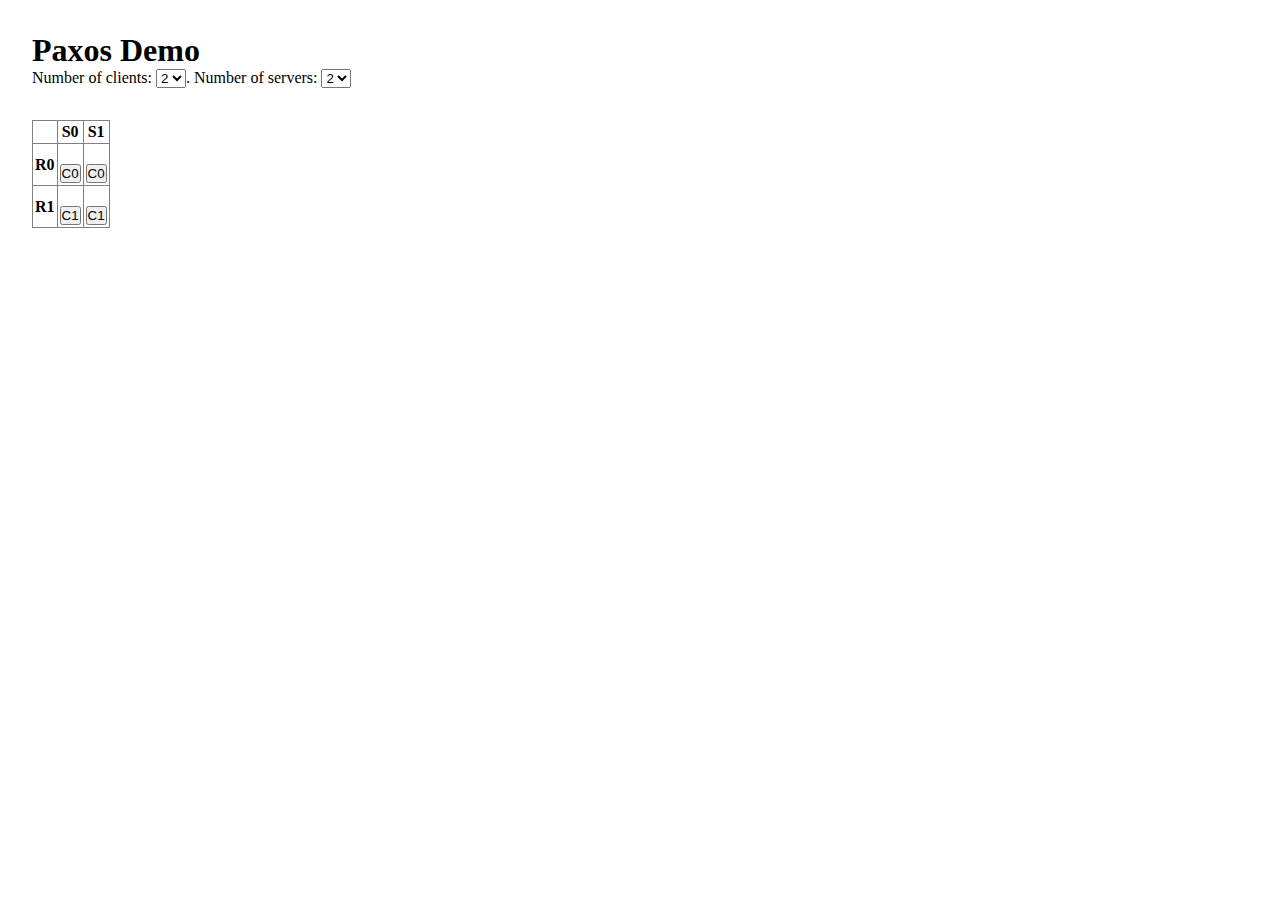
<file: presentations/hydraconf-featured/paxos/index.html>
<!doctype html>
<html>
<head>
	<meta charset="utf-8">
	<title>Paxos Demo</title>

	<script src="paxos.js" async defer></script>

	<style>
* {
	margin: 0;
	padding: 0;
	box-sizing: border-box;
}
body {
	padding: 2em;
}
.menu {
	margin-bottom: 2em;
}
.paxos-demo-ui {
	display: flex;
	flex-direction: row;
}
.registers-table {
	font: 12px;
	border-spacing: none;
	border-collapse: collapse;
	margin-right: 2em;
}
.registers-table td, .registers-table th {
	border: 1px solid gray;
	padding: 2px;
}
.register-cell {
	height: 42px;
	text-align: center;
	vertical-align: bottom;
}
.register-cell button {
	padding: 0;
}
.logs {
	font-size: 12px;
}
.logs .decided {
	font-weight: bold;
	color: green;
}
	</style>
</head>
<body>

<h1>Paxos Demo</h1>

<div class="menu">Number of clients: <select class="number-of-clients-select"><option value="2">2</option><option value="3">3</option><option value="4">4</option><option value="5">5</option><option value="6">6</option></select>. Number of servers: <select class="number-of-servers-select"><option value="2">2</option><option value="3">3</option><option value="4">4</option><option value="5">5</option><option value="6">6</option></select></div>

<div class="paxos-demo-ui"></div>

</body>
</html>
</file>
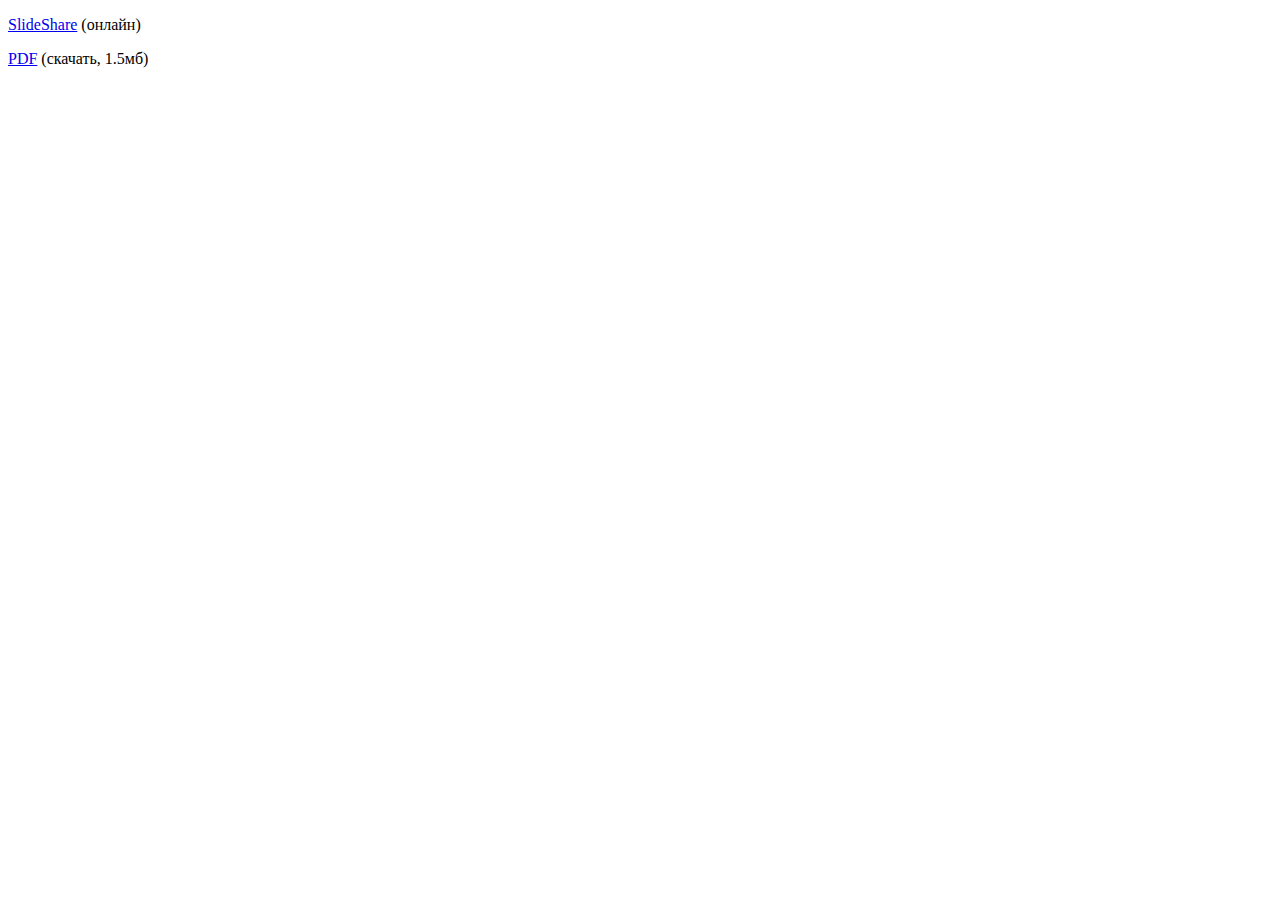
<file: async-2018.html>
<!doctype html>
<html>
<head>
	<meta charset='utf-8'>
	<title>Async</title>
<!-- Yandex.Metrika counter -->
<script type="text/javascript" >
    (function (d, w, c) {
        (w[c] = w[c] || []).push(function() {
            try {
                w.yaCounter49370563 = new Ya.Metrika2({
                    id:49370563,
                    clickmap:true,
                    trackLinks:true,
                    accurateTrackBounce:true
                });
            } catch(e) { }
        });

        var n = d.getElementsByTagName("script")[0],
            s = d.createElement("script"),
            f = function () { n.parentNode.insertBefore(s, n); };
        s.type = "text/javascript";
        s.async = true;
        s.src = "https://mc.yandex.ru/metrika/tag.js";

        if (w.opera == "[object Opera]") {
            d.addEventListener("DOMContentLoaded", f, false);
        } else { f(); }
    })(document, window, "yandex_metrika_callbacks2");
</script>
<noscript><div><img src="https://mc.yandex.ru/watch/49370563" style="position:absolute; left:-9999px;" alt="" /></div></noscript>
<!-- /Yandex.Metrika counter -->
</head>

<body>

<p><a href='https://www.slideshare.net/secret/vVrFpFxkTooRl'>SlideShare</a> (онлайн)</p>
<p><a href='presentations/async-2018.pdf'>PDF</a> (скачать, 1.5мб)</p>

</body>
</html>
</file>
<file: crypto-order/index-f06be084.css>
._wrap_1juh5_1{display:grid;grid-template-columns:repeat(4,1fr);gap:1rem}._wrap_1cldw_1{padding:1rem;border:1px solid black}._selected_1cldw_6{background:#e6e6e6}._wrap_fdjaf_1{display:flex;flex-wrap:wrap;justify-content:space-around}._col_fdjaf_7{display:flex;flex-direction:column}*{margin:0;padding:0}._wrap_elk7y_6{padding:1rem}._parameters_elk7y_10{margin-bottom:1rem}
</file>
